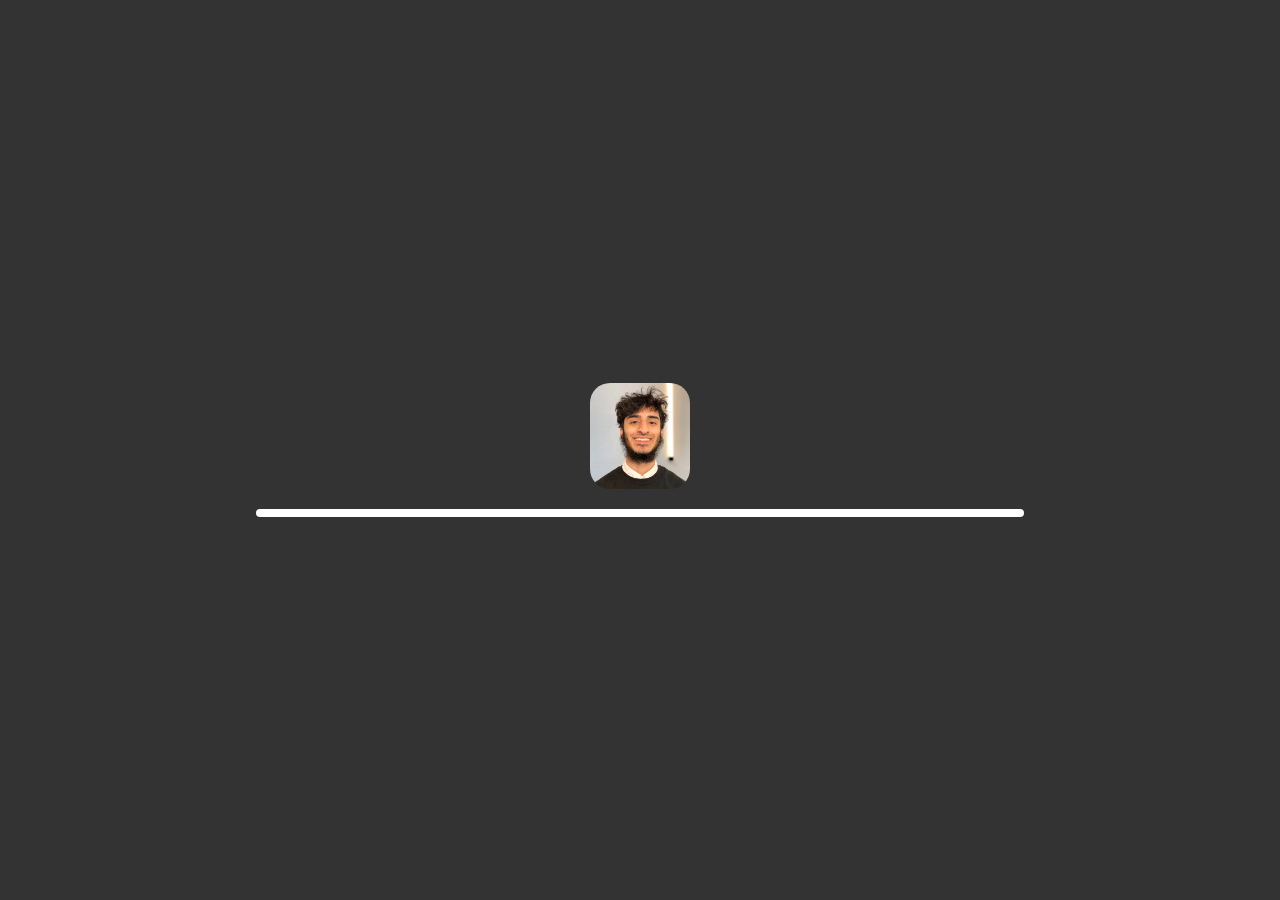
<file: docs/index.html>
<!DOCTYPE html>
<html lang="en">
  <head>
    <meta charset="UTF-8" />
    <meta http-equiv="X-UA-Compatible" content="IE=edge" />
    <meta name="viewport" content="width=device-width, initial-scale=1.0" />
    <title>Ibrahim Ayub Desai</title>
    <link rel="icon" type="image/x-icon" href="favicon.png" />
    <link rel="stylesheet" type="text/css" href="master.css" />
    <link rel="stylesheet" type="text/css" href="CSS.CSS" />
  </head>
  <body>
    <div id="loading-screen">
      <img src="Ibrahim Ayub Desai.png" id="loading-image" />
      <div id="loading-bar">
        <div id="loading-progress"></div>
      </div>
    </div>
    <div class="wrapper">
      <header>
        <img src="Background.JPEG" class="background" />
        <img src="Foreground.png" class="foreground" />
        <h1 class="title">Welcome!</h1>
      </header>
      <nav>
        <div class="hamburger">
          <div class="line"></div>
          <div class="line"></div>
          <div class="line"></div>
        </div>
        <div class="nav-bar">
          <ul>
            <li><a href="index.html" class="active">Home</a></li>
            <li><a href="AboutMe.html" class="active">About Me</a></li>
            <li><a href="Resume.html" class="active">Resume</a></li>
            <li><a href="Projects.html" class="active">Projects</a></li>
            <li><a href="Contact.html" class="active">Contact</a></li>
          </ul>
        </div>
      </nav>
      <section>
        <img class="headshot" src="Ibrahim Ayub Desai.png" alt="Headshot" />
        <h1>I'm Ibrahim Ayub Desai</h1>
        <p class="paragraph1">Chemical Engineering Graduate</p>
        <p class="paragraph2">Aspiring Data Engineer</p>
        <div class="divider"></div>
        <p class="paragraph3">
          Explore my digital corner - a space to discover insights into my
          journey, view my notable creations, and connect with me.
        </p>
      </section>

      <!-- Parallax Scrolling JavaScript -->
      <script>
        document.addEventListener("scroll", function () {
          const scrolled = window.scrollY;
          document.querySelector(
            ".background"
          ).style.transform = `translate3d(0, ${
            scrolled * -0.2
          }px, -10px) scale(2)`;
          document.querySelector(
            ".foreground"
          ).style.transform = `translate3d(0, ${
            scrolled * -0.1
          }px, -5px) scale(1.5)`;
        });
      </script>

      <!-- Existing Hamburger Menu JavaScript -->
      <script>
        const hamburger = document.querySelector(".hamburger");
        hamburger.onclick = function () {
          const navBar = document.querySelector(".nav-bar");
          navBar.classList.toggle("active");
        };
      </script>
      <script src="loading.js"></script>
    </div>
  </body>
</html>
</file>
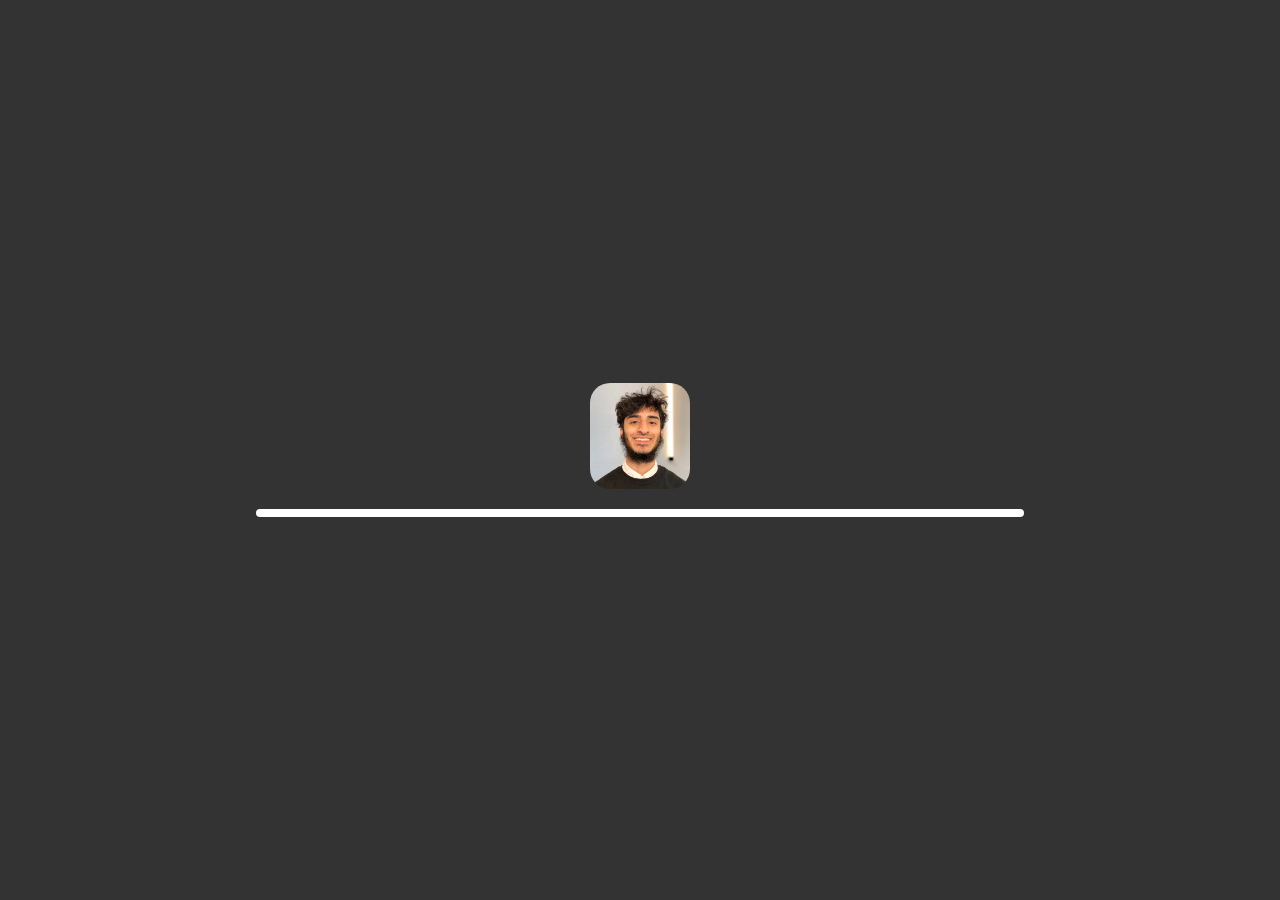
<file: docs/Contact.html>
<!DOCTYPE html>
<html>
  <head>
    <meta charset="utf-8" />
    <meta http-equiv="X-UA-Compatible" content="IE=edge" />
    <title>Contact</title>
    <meta name="description" content="" />
    <meta name="viewport" content="width=device-width, initial-scale=1" />
    <link rel="icon" type="image/x-icon" href="favicon.png" />
    <link rel="stylesheet" type="text/css" href="master.css" />
    <link rel="stylesheet" type="text/css" href="Contact.CSS" />
  </head>
  <body>
    <div id="loading-screen">
      <img src="Ibrahim Ayub Desai.png" id="loading-image" />
      <div id="loading-bar">
        <div id="loading-progress"></div>
      </div>
    </div>
    <header>
      <div class="logo">Ibrahim Ayub Desai</div>
      <div class="hamburger">
        <div class="line"></div>
        <div class="line"></div>
        <div class="line"></div>
      </div>
      <div class="nav-bar">
        <ul>
          <li><a href="index.html">Home</a></li>
          <li><a href="AboutMe.html">About Me</a></li>
          <li><a href="Resume.html">Resume</a></li>
          <li><a href="Projects.html">Projects</a></li>
          <li><a href="Contact.html" class="active">Contact</a></li>
        </ul>
      </div>
    </header>
    <script>
      hamburger = document.querySelector(".hamburger");
      hamburger.onclick = function () {
        navBar = document.querySelector(".nav-bar");
        navBar.classList.toggle("active");
      };
    </script>
    <div class="scroll">
      <img src="contactphoto.png" class="background" />
      <div class="container">
        <a href="https://github.com/IADesai" class="flex-box" target="_blank">
          <svg
            xmlns="http://www.w3.org/2000/svg"
            x="0px"
            y="0px"
            width="50"
            height="50"
            viewBox="0,0,256,256"
            style="fill: rgba(0, 0, 0, 0.763)"
          >
            <g
              fill-opacity="0"
              fill="rgba(0, 0, 0, 0.763)"
              fill-rule="nonzero"
              stroke="none"
              stroke-width="1"
              stroke-linecap="butt"
              stroke-linejoin="miter"
              stroke-miterlimit="10"
              stroke-dasharray=""
              stroke-dashoffset="0"
              font-family="none"
              font-weight="none"
              font-size="none"
              text-anchor="none"
              style="mix-blend-mode: normal"
            >
              <path d="M0,256v-256h256v256z" id="bgRectangle"></path>
            </g>
            <g
              fill="rgba(0, 0, 0, 0.763)"
              fill-rule="nonzero"
              stroke="none"
              stroke-width="1"
              stroke-linecap="butt"
              stroke-linejoin="miter"
              stroke-miterlimit="10"
              stroke-dasharray=""
              stroke-dashoffset="0"
              font-family="none"
              font-weight="none"
              font-size="none"
              text-anchor="none"
              style="mix-blend-mode: normal"
            >
              <g transform="scale(5.12,5.12)">
                <path
                  d="M17.791,46.836c0.711,-0.306 1.209,-1.013 1.209,-1.836v-5.4c0,-0.197 0.016,-0.402 0.041,-0.61c-0.014,0.004 -0.027,0.007 -0.041,0.01c0,0 -3,0 -3.6,0c-1.5,0 -2.8,-0.6 -3.4,-1.8c-0.7,-1.3 -1,-3.5 -2.8,-4.7c-0.3,-0.2 -0.1,-0.5 0.5,-0.5c0.6,0.1 1.9,0.9 2.7,2c0.9,1.1 1.8,2 3.4,2c2.487,0 3.82,-0.125 4.622,-0.555c0.934,-1.389 2.227,-2.445 3.578,-2.445v-0.025c-5.668,-0.182 -9.289,-2.066 -10.975,-4.975c-3.665,0.042 -6.856,0.405 -8.677,0.707c-0.058,-0.327 -0.108,-0.656 -0.151,-0.987c1.797,-0.296 4.843,-0.647 8.345,-0.714c-0.112,-0.276 -0.209,-0.559 -0.291,-0.849c-3.511,-0.178 -6.541,-0.039 -8.187,0.097c-0.02,-0.332 -0.047,-0.663 -0.051,-0.999c1.649,-0.135 4.597,-0.27 8.018,-0.111c-0.079,-0.5 -0.13,-1.011 -0.13,-1.543c0,-1.7 0.6,-3.5 1.7,-5c-0.5,-1.7 -1.2,-5.3 0.2,-6.6c2.7,0 4.6,1.3 5.5,2.1c1.699,-0.701 3.599,-1.101 5.699,-1.101c2.1,0 4,0.4 5.6,1.1c0.9,-0.8 2.8,-2.1 5.5,-2.1c1.5,1.4 0.7,5 0.2,6.6c1.1,1.5 1.7,3.2 1.6,5c0,0.484 -0.045,0.951 -0.11,1.409c3.499,-0.172 6.527,-0.034 8.204,0.102c-0.002,0.337 -0.033,0.666 -0.051,0.999c-1.671,-0.138 -4.775,-0.28 -8.359,-0.089c-0.089,0.336 -0.197,0.663 -0.325,0.98c3.546,0.046 6.665,0.389 8.548,0.689c-0.043,0.332 -0.093,0.661 -0.151,0.987c-1.912,-0.306 -5.171,-0.664 -8.879,-0.682c-1.665,2.878 -5.22,4.755 -10.777,4.974v0.031c2.6,0 5,3.9 5,6.6v5.4c0,0.823 0.498,1.53 1.209,1.836c9.161,-3.032 15.791,-11.672 15.791,-21.836c0,-12.682 -10.317,-23 -23,-23c-12.683,0 -23,10.318 -23,23c0,10.164 6.63,18.804 15.791,21.836z"
                ></path>
              </g>
            </g>
          </svg>
        </a>
        <a
          href="https://www.linkedin.com/in/ibrahimdesai/"
          class="flex-box"
          target="_blank"
        >
          <svg
            xmlns="http://www.w3.org/2000/svg"
            x="0px"
            y="0px"
            width="50"
            height="50"
            viewBox="0,0,256,256"
            style="rgba(0, 0, 0, 0.763)"
          >
            <g
              fill-opacity="0"
              fill="rgba(0, 0, 0, 0.763)"
              fill-rule="nonzero"
              stroke="none"
              stroke-width="1"
              stroke-linecap="butt"
              stroke-linejoin="miter"
              stroke-miterlimit="10"
              stroke-dasharray=""
              stroke-dashoffset="0"
              font-family="none"
              font-weight="none"
              font-size="none"
              text-anchor="none"
              style="mix-blend-mode: normal"
            >
              <path d="M0,256v-256h256v256z" id="bgRectangle"></path>
            </g>
            <g
              fill="rgba(0, 0, 0, 0.763)"
              fill-rule="nonzero"
              stroke="none"
              stroke-width="1"
              stroke-linecap="butt"
              stroke-linejoin="miter"
              stroke-miterlimit="10"
              stroke-dasharray=""
              stroke-dashoffset="0"
              font-family="none"
              font-weight="none"
              font-size="none"
              text-anchor="none"
              style="mix-blend-mode: normal"
            >
              <g transform="scale(5.12,5.12)">
                <path
                  d="M41,4h-32c-2.76,0 -5,2.24 -5,5v32c0,2.76 2.24,5 5,5h32c2.76,0 5,-2.24 5,-5v-32c0,-2.76 -2.24,-5 -5,-5zM17,20v19h-6v-19zM11,14.47c0,-1.4 1.2,-2.47 3,-2.47c1.8,0 2.93,1.07 3,2.47c0,1.4 -1.12,2.53 -3,2.53c-1.8,0 -3,-1.13 -3,-2.53zM39,39h-6c0,0 0,-9.26 0,-10c0,-2 -1,-4 -3.5,-4.04h-0.08c-2.42,0 -3.42,2.06 -3.42,4.04c0,0.91 0,10 0,10h-6v-19h6v2.56c0,0 1.93,-2.56 5.81,-2.56c3.97,0 7.19,2.73 7.19,8.26z"
                ></path>
              </g>
            </g>
          </svg>
        </a>
        <a href="mailto:ibrahim.desai02@gmail.com" class="flex-box">
          <svg
            xmlns="http://www.w3.org/2000/svg"
            x="0px"
            y="0px"
            width="50"
            height="50"
            viewBox="0,0,256,256"
            style="rgba(0, 0, 0, 0.763)"
          >
            <g
              fill-opacity="0"
              fill="rgba(0, 0, 0, 0.763)"
              fill-rule="nonzero"
              stroke="none"
              stroke-width="1"
              stroke-linecap="butt"
              stroke-linejoin="miter"
              stroke-miterlimit="10"
              stroke-dasharray=""
              stroke-dashoffset="0"
              font-family="none"
              font-weight="none"
              font-size="none"
              text-anchor="none"
              style="mix-blend-mode: normal"
            >
              <path d="M0,256v-256h256v256z" id="bgRectangle"></path>
            </g>
            <g
              fill="rgba(0, 0, 0, 0.763)"
              fill-rule="nonzero"
              stroke="none"
              stroke-width="1"
              stroke-linecap="butt"
              stroke-linejoin="miter"
              stroke-miterlimit="10"
              stroke-dasharray=""
              stroke-dashoffset="0"
              font-family="none"
              font-weight="none"
              font-size="none"
              text-anchor="none"
              style="mix-blend-mode: normal"
            >
              <g transform="scale(5.12,5.12)">
                <path
                  d="M14,4c-5.51133,0 -10,4.48867 -10,10v22c0,5.51133 4.48867,10 10,10h22c5.51133,0 10,-4.48867 10,-10v-22c0,-5.51133 -4.48867,-10 -10,-10zM13,16h24c0.18,0 0.34977,0.02031 0.50977,0.07031l-9.83008,9.82031c-1.48,1.48 -3.88914,1.48 -5.36914,0l-9.82031,-9.82031c0.16,-0.05 0.32977,-0.07031 0.50977,-0.07031zM11.07031,17.49023l7.51953,7.50977l-7.51953,7.50977c-0.05,-0.16 -0.07031,-0.32977 -0.07031,-0.50977v-14c0,-0.18 0.02031,-0.34977 0.07031,-0.50977zM38.92969,17.49023c0.05,0.16 0.07031,0.32977 0.07031,0.50977v14c0,0.18 -0.02031,0.34977 -0.07031,0.50977l-7.5293,-7.50977zM20,26.41016l0.89063,0.90039c1.13,1.13 2.61961,1.68945 4.09961,1.68945c1.49,0 2.96961,-0.55945 4.09961,-1.68945l0.90039,-0.90039l7.51953,7.51953c-0.16,0.05 -0.32977,0.07031 -0.50977,0.07031h-24c-0.18,0 -0.34977,-0.02031 -0.50977,-0.07031z"
                ></path>
              </g>
            </g>
          </svg>
        </a>
        <a href="tel:+447486600030" class="flex-box">
          <svg
            xmlns="http://www.w3.org/2000/svg"
            x="0px"
            y="0px"
            width="50"
            height="50"
            viewBox="0,0,256,256"
            style="fill: rgba(0, 0, 0, 0.763)"
          >
            <g
              fill-opacity="0"
              fill="rgba(0, 0, 0, 0.763)"
              fill-rule="nonzero"
              stroke="none"
              stroke-width="1"
              stroke-linecap="butt"
              stroke-linejoin="miter"
              stroke-miterlimit="10"
              stroke-dasharray=""
              stroke-dashoffset="0"
              font-family="none"
              font-weight="none"
              font-size="none"
              text-anchor="none"
              style="mix-blend-mode: normal"
            >
              <path d="M0,256v-256h256v256z" id="bgRectangle"></path>
            </g>
            <g
              fill="rgba(0, 0, 0, 0.763)"
              fill-rule="nonzero"
              stroke="none"
              stroke-width="1"
              stroke-linecap="butt"
              stroke-linejoin="miter"
              stroke-miterlimit="10"
              stroke-dasharray=""
              stroke-dashoffset="0"
              font-family="none"
              font-weight="none"
              font-size="none"
              text-anchor="none"
              style="mix-blend-mode: normal"
            >
              <g transform="scale(5.12,5.12)">
                <path
                  d="M14,3.99023c-5.51133,0 -10,4.48867 -10,10v22c0,5.51133 4.48867,10 10,10h22c5.51133,0 10,-4.48867 10,-10v-22c0,-5.51133 -4.48867,-10 -10,-10zM18.00586,12.0332c0.628,0.027 1.20473,0.38083 1.55273,0.92383c0.396,0.618 1.01055,1.57712 1.81055,2.82813c0.73,1.141 0.78091,2.61469 0.12891,3.80469l-1.46484,2.08398c-0.396,0.564 -0.47498,1.28588 -0.20898,1.92188c0.414,0.99 1.21658,2.5115 2.64258,3.9375c1.426,1.426 2.9475,2.22858 3.9375,2.64258c0.636,0.266 1.35788,0.18702 1.92188,-0.20898l2.08398,-1.46484c1.19,-0.652 2.66369,-0.60009 3.80469,0.12891c1.251,0.8 2.21012,1.41455 2.82813,1.81055c0.543,0.348 0.89683,0.92473 0.92383,1.55273c0.154,3.564 -2.60716,5.00781 -3.41016,5.00781c-0.556,0 -7.2403,0.7597 -14.7793,-6.7793c-7.539,-7.539 -6.7793,-14.2233 -6.7793,-14.7793c0,-0.803 1.44381,-3.56416 5.00781,-3.41016z"
                ></path>
              </g>
            </g>
          </svg>
        </a>
      </div>
    </div>
    <script src="loading.js"></script>
  </body>
</html>
</file>
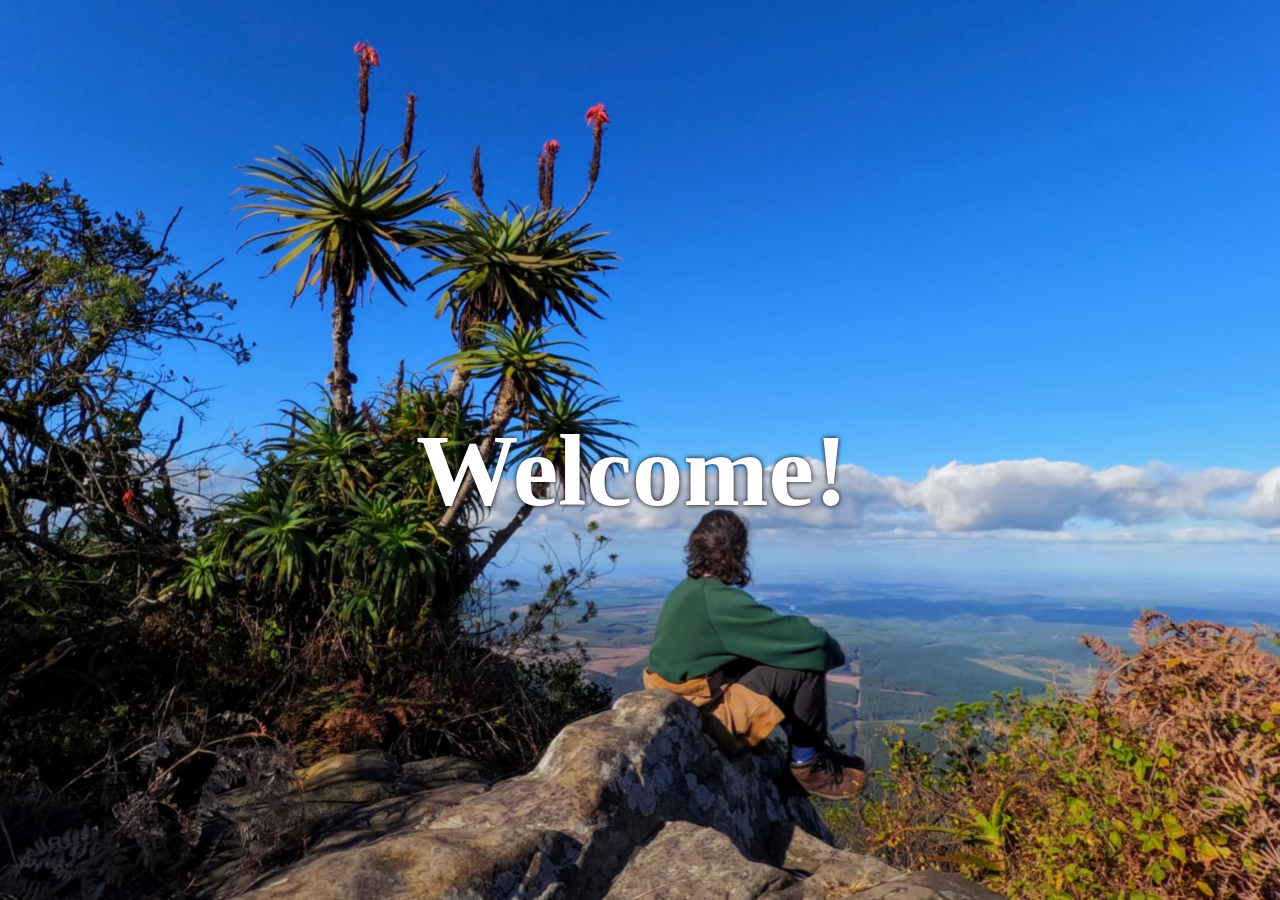
<file: docs/Home.htm>
<!DOCTYPE html>
<html lang="en">
<head>
    <meta charset="UTF-8">
    <meta http-equiv="X-UA-Compatible" content="IE=edge">
    <meta name="viewport" content="width=device-width, initial-scale=1.0">
    <title>Ibrahim Ayub Desai</title>
    <link rel="stylesheet" type="text/css" href="CSS.CSS">
</head>
<body>
    <div class="wrapper">
        <header>
            <img src="Background.JPEG" class="background"> 
            <img src="Foreground.png" class="foreground">
            <h1 class="title">Welcome!</h1>
        </header>
        <bar>[base64]</bar>
        <nav>
            <ui class='nav_links'>
                <li><a href="Home.htm">Home</a></li> 
                <li><a href="AboutMe.htm">About Me</a></li>
                <li><a href="Projects,htm">Projects</a></li>
                <li><a href="Contact.htm">Contact</a></li>
            </ui>
        </nav>
        <section>Lorem ipsum dolor sit amet consectetur adipisicing elit. Aperiam dolorum quam temporibus incidunt consequuntur illum ullam odit tempore exercitationem ipsa ad voluptates, aut minima. Quis maxime maiores minus hic odio quo, ut doloribus id fugit provident voluptates quasi! Quibusdam assumenda labore repellat iste culpa. Rerum quidem tempore rem quos fuga, ut velit blanditiis eligendi fugit ad possimus deleniti, libero explicabo! Commodi debitis dolores enim, sapiente cupiditate hic repellendus quisquam unde autem at explicabo esse cum incidunt dolorum, laborum veniam est fugit ipsam vel, provident odit. Mollitia dolorem temporibus quibusdam natus reiciendis veritatis quae totam, veniam neque nulla officiis pariatur doloremque ipsam dolore vero voluptatem quidem sapiente doloribus hic excepturi voluptates? Labore neque aperiam vero rerum error cumque culpa unde, fugiat quo! In numquam adipisci dolor. In quis at tenetur nihil sed ab incidunt nulla nisi rem maiores, odio quo itaque nesciunt dicta soluta unde, assumenda neque dolor est. Libero cum totam quos, ea quam qui nostrum, quaerat atque delectus magni maiores dolorem eum consectetur est natus enim quod quis. Aut tempore totam saepe ipsa a. Aperiam expedita cum quos, velit pariatur labore ipsam? Soluta reiciendis, eveniet, recusandae impedit commodi consequuntur eos quis possimus esse, officiis sequi sint porro sed obcaecati odit distinctio quisquam veritatis neque! Necessitatibus consequatur quas sapiente vero ut cumque, dolorem expedita facilis repudiandae id at. Facilis sed itaque molestiae ducimus vero, deleniti aspernatur quia ratione mollitia odit impedit quaerat eius? Blanditiis inventore aspernatur similique amet hic dolore, provident molestias illo repellendus, enim, minus ut. Ducimus cum est vero voluptates rerum eius suscipit obcaecati quasi? Sapiente, itaque! Possimus ex repellat non. Neque, possimus? Culpa accusantium molestiae debitis sapiente ipsa natus inventore nesciunt autem fugiat, mollitia quam, magnam dolorum! Quasi distinctio qui nisi praesentium velit! Harum laudantium facilis earum maiores, sit nisi optio impedit nostrum iste quam animi eaque?
        </section>
    </div>
</body>
</html>
</file>
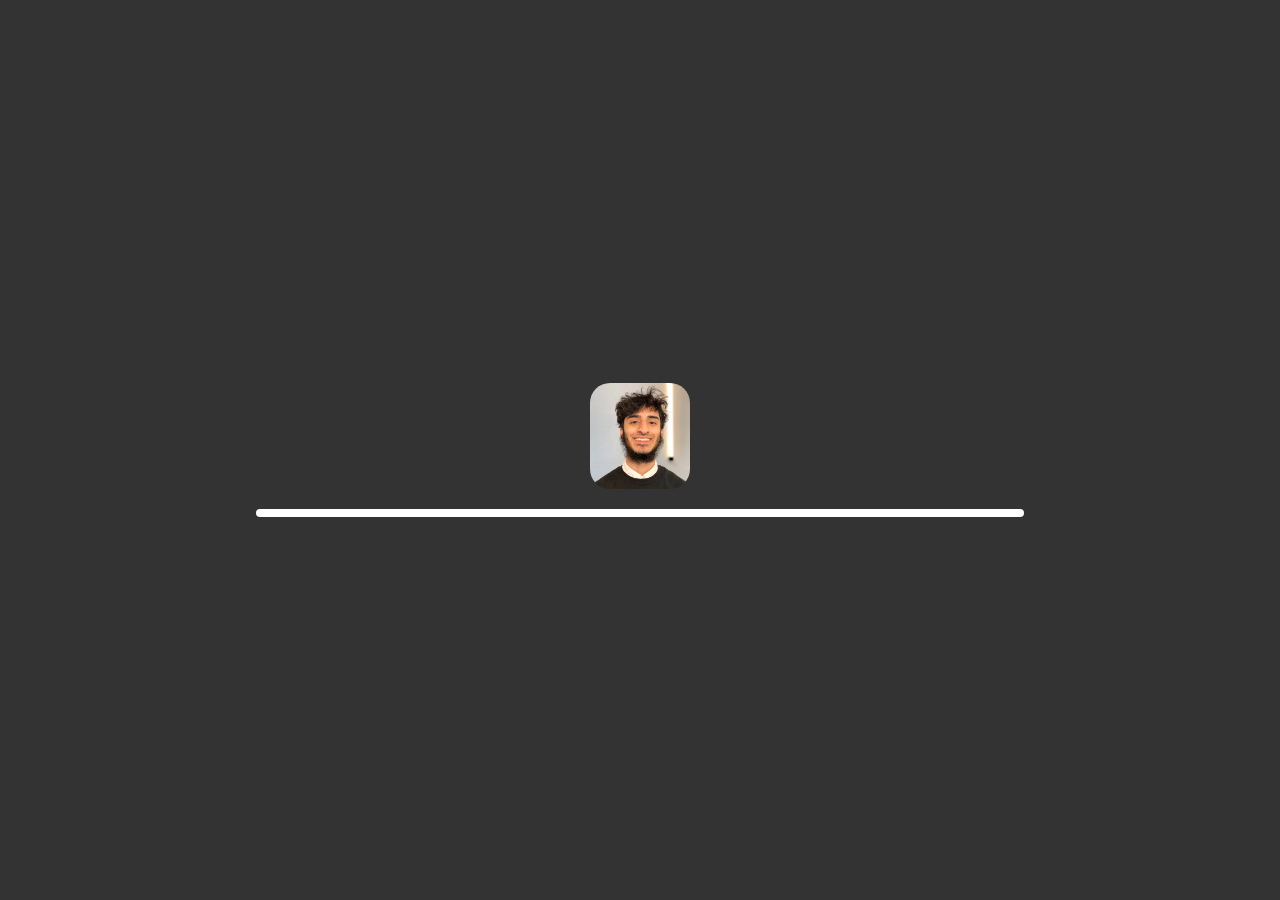
<file: docs/Projects.html>
<!DOCTYPE html>
<html>
  <head>
    <meta charset="utf-8" />
    <meta http-equiv="X-UA-Compatible" content="IE=edge" />
    <title>Projects</title>
    <meta name="description" content="" />
    <meta name="viewport" content="width=device-width, initial-scale=1" />
    <link rel="icon" type="image/x-icon" href="favicon.png" />
    <link rel="stylesheet" type="text/css" href="master.css" />
    <link rel="stylesheet" type="text/css" href="Projects.CSS" />
  </head>
  <body>
    <div id="loading-screen">
      <img src="Ibrahim Ayub Desai.png" id="loading-image" />
      <div id="loading-bar">
        <div id="loading-progress"></div>
      </div>
    </div>
    <header>
      <div class="logo">Ibrahim Ayub Desai</div>
      <div class="hamburger">
        <div class="line"></div>
        <div class="line"></div>
        <div class="line"></div>
      </div>
      <div class="nav-bar">
        <ul>
          <li><a href="index.html">Home</a></li>
          <li><a href="AboutMe.html">About Me</a></li>
          <li><a href="Resume.html">Resume</a></li>
          <li><a href="Projects.html" class="active">Projects</a></li>
          <li><a href="Contact.html">Contact</a></li>
          <!-- <button id="mode-toggle">Toggle Light/Dark Mode</button> -->
        </ul>
      </div>
    </header>
    <script>
      hamburger = document.querySelector(".hamburger");
      hamburger.onclick = function () {
        navBar = document.querySelector(".nav-bar");
        navBar.classList.toggle("active");
      };
    </script>
    <main class="projects-container">
      <!-- Box 1 -->
      <a
        class="project-box"
        href="https://github.com/IADesai/media-sentiment"
        target="_blank"
      >
        <div class="bento-container project-image">
          <img src="Images/image (9).png" alt="Project Title" />
        </div>
        <div
          class="bento-container project-content"
          style="background-color: black"
        >
          <h2 class="title">Media Sentiment</h2>
          <p class="description">
            A project designed to evidence the bias of media outlets on current
            topics.
          </p>
        </div>
        <div class="extra-images">
          <div class="extra-img">
            <img src="Images/image (7).png" alt="Extra Image 1" />
          </div>
          <div class="extra-img" style="align-items: start">
            <img src="Images/image (8).png" alt="Extra Image 2" />
          </div>
          <div class="extra-img">
            <img
              src="Images/architecture-diagram.svg"
              alt="Extra Image 3"
              style="width: 100%; height: 100%"
            />
          </div>
          <!-- Add more .extra-img elements as needed -->
        </div>
      </a>

      <!-- Box 2 -->
      <a
        class="project-box reverse-layout"
        href="https://github.com/IADesai/Cycle-Pricing-App"
        target="_blank"
      >
        <div class="bento-container project-image">
          <img src="Images/tfl_home.jpeg" alt="Project Title" />
        </div>
        <div
          class="bento-container project-content"
          style="background-color: darkblue"
        >
          <h2 class="title">Mock Cycle Prices App</h2>
          <p class="description">
            A project aimed to adjust TFL cycle hire pricing, via an algorithm
            that adjusts the price of the cycle hire dependent on hourly and
            monthly TFL cycle hire data, alongside PM 2.5 pollution levels
            across the boroughs of London.
          </p>
        </div>
        <div class="extra-images">
          <div class="extra-img" style="background-color: whitesmoke">
            <img src="Images/tfl_day.jpeg" alt="Extra Image 1" />
          </div>
          <div class="extra-img" style="background-color: whitesmoke">
            <img src="Images/tfl_pollution.jpeg" alt="Extra Image 2" />
          </div>
          <div class="extra-img" style="background-color: whitesmoke">
            <img src="Images/tfl_month.jpeg" alt="Extra Image 3" />
          </div>
          <!-- Add more .extra-img elements as needed -->
        </div>
      </a>
      <!-- Add more boxes as you need... -->
    </main>
    <script src="loading.js"></script>
    <script>
      let toggleButton = document.getElementById("mode-toggle");
      let isLightMode = false; // you may want to persist this state in localStorage

      toggleButton.addEventListener("click", function () {
        isLightMode = !isLightMode; // toggle the state
        if (isLightMode) {
          document.body.classList.remove("dark-mode");
          document.body.classList.add("light-mode");
          toggleButton.textContent = "Switch to Dark Mode";
        } else {
          document.body.classList.remove("light-mode");
          document.body.classList.add("dark-mode");
          toggleButton.textContent = "Switch to Light Mode";
        }
      });
      //
    </script>
  </body>
</html>
</file>
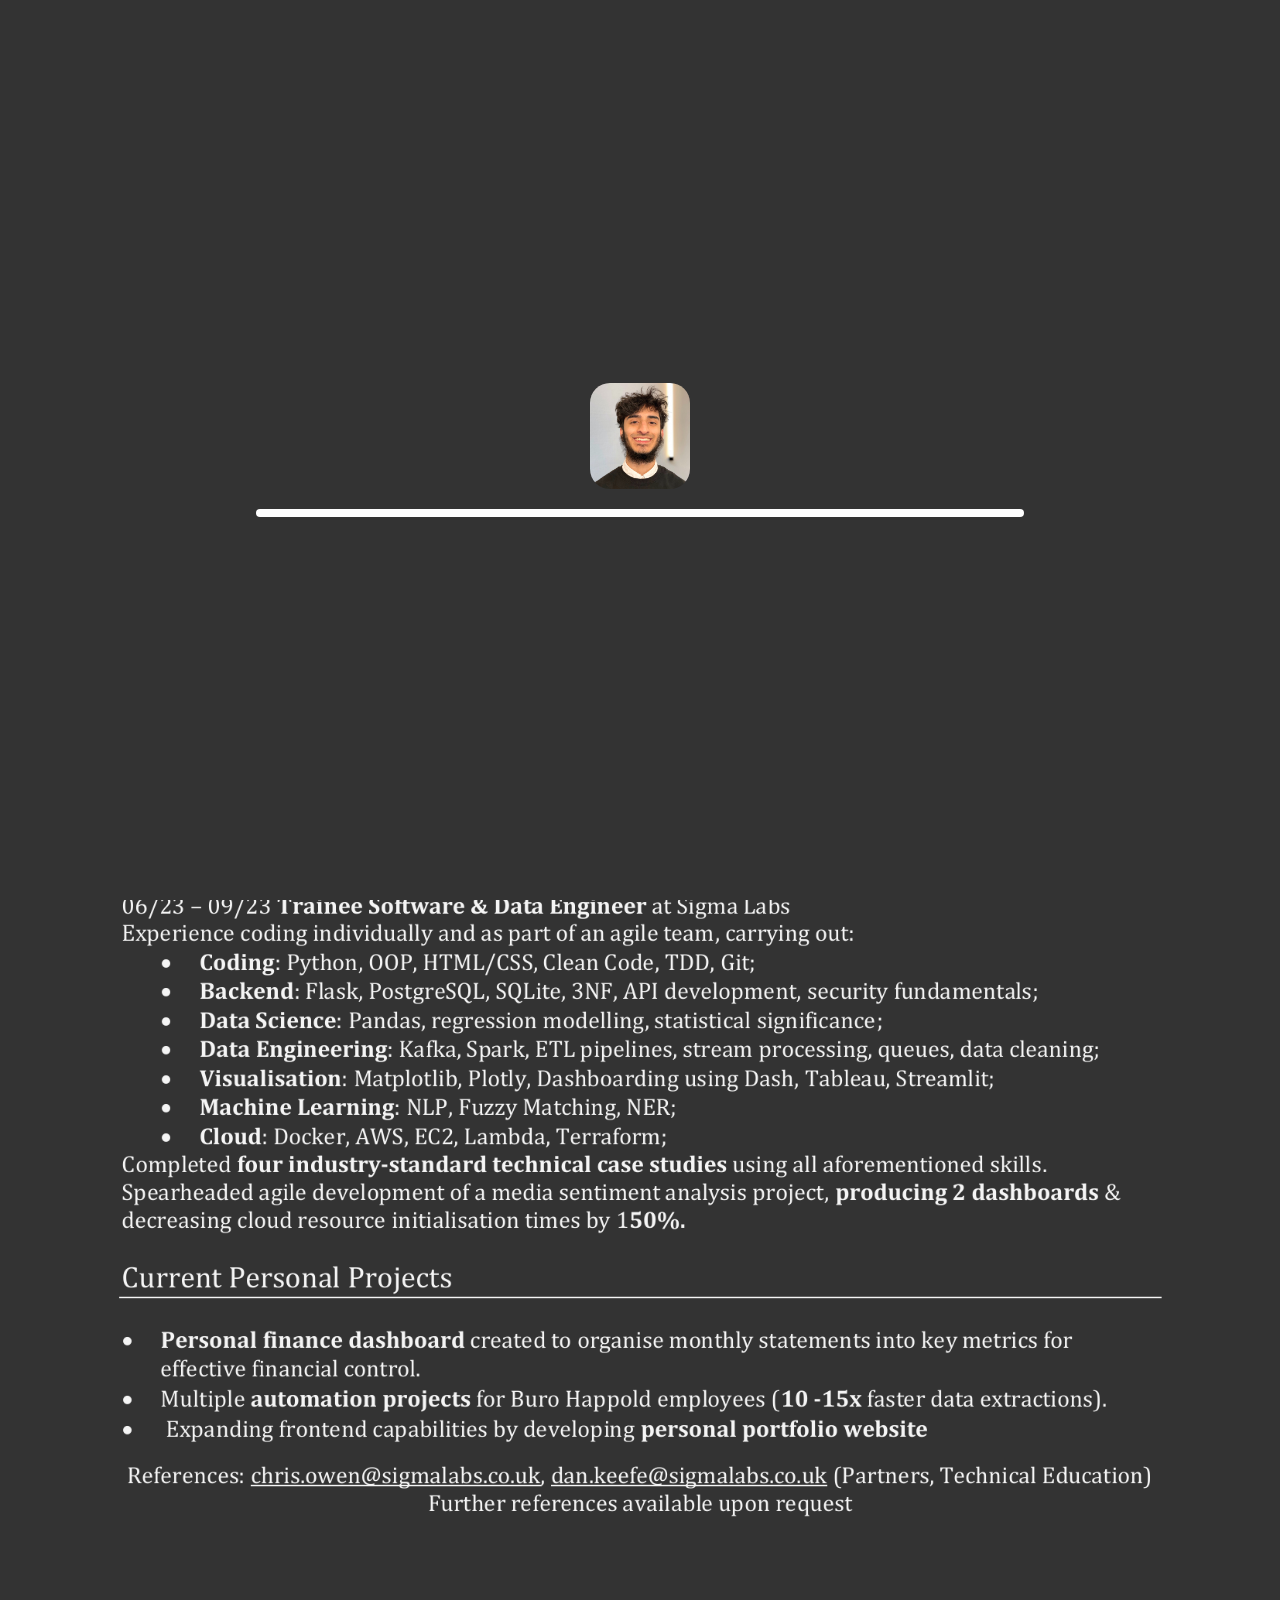
<file: docs/Resume.html>
<!DOCTYPE html>
<html>
  <head>
    <meta charset="utf-8" />
    <meta http-equiv="X-UA-Compatible" content="IE=edge" />
    <title>Resume</title>
    <meta name="description" content="" />
    <meta name="viewport" content="width=device-width, initial-scale=1" />
    <link rel="icon" type="image/x-icon" href="favicon.png" />
    <link rel="stylesheet" type="text/css" href="master.css" />
    <link rel="stylesheet" type="text/css" href="Resume.CSS" />
  </head>
  <body>
    <div id="loading-screen">
      <img src="Ibrahim Ayub Desai.png" id="loading-image" />
      <div id="loading-bar">
        <div id="loading-progress"></div>
      </div>
    </div>
    <header>
      <div class="logo">Ibrahim Ayub Desai</div>
      <div class="hamburger">
        <div class="line"></div>
        <div class="line"></div>
        <div class="line"></div>
      </div>
      <div class="nav-bar">
        <ul>
          <li><a href="index.html">Home</a></li>
          <li><a href="AboutMe.html">About Me</a></li>
          <li><a href="Resume.html" class="active">Resume</a></li>
          <li><a href="Projects.html">Projects</a></li>
          <li><a href="Contact.html">Contact</a></li>
        </ul>
      </div>
    </header>
    <script>
      hamburger = document.querySelector(".hamburger");
      hamburger.onclick = function () {
        navBar = document.querySelector(".nav-bar");
        navBar.classList.toggle("active");
      };
    </script>
    <div class="pdf-download-button">
      <a href="Ibrahim Ayub Desai CV.pdf" download="Ibrahim Ayub Desai CV.pdf">
        <button>Download PDF</button>
      </a>
    </div>
    <br />
    <div class="centered-container">
      <div class="cropped-image-container">
        <img
          class="cropped-image"
          src="Ibrahim Ayub Desai Website Resume.png"
          alt="Resume"
        />
      </div>
    </div>
    <script src="loading.js"></script>
  </body>
</html>
</file>
<file: docs/master.css>
/* Loading Screen */
#loading-screen {
  position: fixed;
  top: 0;
  left: 0;
  width: 100%;
  height: 100%;
  background-color: #333;
  display: flex;
  flex-direction: column;
  align-items: center;
  justify-content: center;
  color: white;
  z-index: 9999;
  opacity: 1; /* Start fully visible */
  transition: opacity 0.5s ease; /* Fade-out transition */
}

/* Smaller Loading Bar */
#loading-bar {
  width: 60%; /* Adjust width as desired */
  height: 8px; /* Make the bar smaller */
  background-color: #555;
  border-radius: 5px;
  overflow: hidden;
}

#loading-progress {
  width: 0;
  height: 100%;
  background-color: #ffffff;
  transition: width 0.3s ease; /* Smooth transition for width */
}

/* Loading Image */
#loading-image {
  width: 100px;
  height: auto;
  border-radius: 20px;
  margin-bottom: 20px;
}
</file>
<file: docs/CSS.CSS>
body {
  margin: 0;
  background-color: #333;
}

.divider {
  height: 0.3vh; /* or the height you want for your divider */
  background-color: #fff; /* color of the divider */
  width: 100%; /* or the width you prefer */
  margin-top: 19vh;
  margin-bottom: 5vh;
  margin-left: auto;
  margin-right: auto;
}

.wrapper {
  height: 100vh;
  overflow-y: auto;
  overflow-x: hidden;
  perspective: 10px;
}

header {
  right: 8px;
  position: relative;
  display: flex;
  justify-content: center;
  align-items: center;
  height: 100%;
  transform-style: preserve-3d;
  z-index: -1;
}

.background {
  transform: translate3d(0, 0, -10px) scale(2);
}
.foreground {
  transform: translate3d(0, 0, -5px) scale(1.5);
}

.background,
.foreground {
  will-change: transform;
  position: absolute;
  height: 100%;
  width: 103%;
  object-fit: cover;
  z-index: -1;
}

.title {
  font-family: "Trebuchet MS";
  font-size: 8vw;
  text-align: center;
  color: white;
  text-shadow: 0 0 5px black;
}

bar {
  width: 100%;
  padding-bottom: 2rem;
  background-color: #333;
  color: #333;
}

nav {
  font-family: "Bahnschrift SemiBold";
  background: #333;
  width: 100%;
  height: 80px;
  display: flex;
  align-items: center;
  justify-content: space-between;
  padding: 100px box-sizing border-box;
}

nav div ul {
  display: flex;
  flex-direction: row;
  padding: 0; /* Add this to remove default padding */
  list-style: none; /* Add this to remove default list styling */
  white-space: nowrap; /* Prevents the text from wrapping onto the next line */
}

nav div ul li {
  display: inline-block;
  text-align: center;
}

nav div ul li a {
  font-size: 20px;
  padding: 10px 25px;
  border-radius: 50px;
  transition: 0.2s;
  margin: auto;
}

a:hover {
  color: black;
  background: white;
}
a.active {
  color: white;
  background: #424949;
}

a:link {
  text-decoration: none;
}
a:visited {
  text-decoration: none;
}
a:hover {
  text-decoration: none;
}
a:active {
  text-decoration: none;
}

section {
  font-family: "Bahnschrift SemiBold";
  font-size: 3.8vw;
  text-justify: auto;
  padding: 2.5rem;
  background-color: #333;
  color: white;
}

h1 {
  padding-top: 0.5em;
  margin: 0;
  padding-bottom: 10px; /* adjust it to your needs */
}

.paragraph1 {
  margin: 0;
  padding-bottom: 0px; /* adjust it to your needs */
}

.paragraph2 {
  margin: 0;
  padding-bottom: 0px; /* adjust it to your needs */
}

.pbar {
  margin: 0;
  padding: 0px 0; /* adjust it to your needs */
  letter-spacing: -0.05em;
}

.paragraph3 {
  font-size: 0.8em;
  padding-right: 1em;
  padding-top: 0.3em;
}

.headshot {
  float: right;
  width: 6em;
  height: auto;
  border-radius: 50%;
  padding-right: 2em;
  margin-bottom: 2vh;
  margin-top: 0.2em;
}

/* Media query for screens with a max width of x pixels */
@media screen and (max-width: 700px) {
  .headshot {
    float: none;
    display: block;
    margin: 0 auto; /* Center the image */
    padding-right: 0;
  }
  h1 {
    padding-top: 0.5em;
    margin: 0;
    padding-bottom: 10px; /* adjust it to your needs */
    text-align: center;
  }
  .paragraph1 {
    margin: 0;
    padding-bottom: 0px; /* adjust it to your needs */
    text-align: center;
  }
  .paragraph2 {
    margin: 0;
    padding-bottom: 0px; /* adjust it to your needs */
    text-align: center;
  }
}

.nav-bar {
  width: 100%;
}

.nav-bar ul {
  display: grid;
  grid-template-columns: repeat(5, 1fr);
  column-gap: 1;
}
.nav-bar ul li {
  display: flex;
  color: white;
  font-size: 20px;
  padding: 10px 25px;
  border-radius: 20px;
  transition: 0.2s;
  align-items: center;
  justify-content: center;
  margin: 58px auto 0 auto;
  margin-bottom: 28px;
}

@media only screen and (min-width: 1021px) {
  .hamburger {
    display: none;
  }
}

@media only screen and (max-width: 1020px) {
  .hamburger {
    display: block;
    cursor: pointer;
  }
  .hamburger .line {
    width: 30px;
    height: 3px;
    background: white;
    margin: 6px 0;
  }
  nav {
    background: #333;
    width: 100%;
    height: 80px;
    display: flex;
    align-items: right;
    padding: 0 32px;
  }

  .nav-bar {
    height: 0;
    position: absolute;
    top: calc(100vh + 80px);
    left: 0;
    right: 0;
    width: 100vw;
    background: #333;
    transition: 0.5s;
    overflow: hidden;
  }

  .nav-bar.active {
    /* existing styles */
    display: flex;
    flex-direction: row;
    align-items: center;
    justify-content: center;
    height: 500px; /* or however tall you want it */
  }

  .nav-bar ul {
    display: flex;
    flex-direction: column; /* This will stack the list items vertically */
    list-style: none; /* Remove bullet points from the list */
    width: 100%; /* Full width of the nav-bar */
    text-align: center; /* Center the text of each list item */
  }

  .nav-bar ul li {
    margin: 20px 0; /* Add some vertical space between the list items */
    z-index: 10;
  }

  .divider {
    margin-top: 9vh;
  }
}
</file>
<file: docs/Contact.CSS>
* {
  margin: 0;
  padding: 0;
  list-style: none;
  text-decoration: none;
  font-family: "Bahnschrift SemiBold";
  box-sizing: border-box;
}
body,
html {
  height: 100%;
  margin: 0;
}
body {
  background-color: #333;
}
header {
  background: #424949;
  width: 100%;
  height: 80px;
  display: flex;
  align-items: center;
  justify-content: space-between;
  padding: 0 100px;
}
.logo {
  font-size: 28px;
  color: white;
}
.hamburger {
  display: none;
}
.nav-bar ul {
  display: flex;
}
.nav-bar ul li a {
  display: block;
  color: white;
  font-size: 20px;
  padding: 10px 25px;
  border-radius: 50px;
  transition: 0.2s;
  margin: 0 5px;
}
.nav-bar ul li a:hover {
  color: black;
  background: white;
}
.nav-bar ul li a.active {
  color: black;
  background: white;
}
@media only screen and (max-width: 1320px) {
  header {
    padding: 0 50px;
  }
}
@media only screen and (max-width: 1100px) {
  header {
    padding: 0 30px;
  }
}
@media only screen and (max-width: 910px) {
  .logo {
    font-size: 18px;
    color: white;
  }
  .hamburger {
    display: block;
    cursor: pointer;
  }
  .hamburger .line {
    width: 30px;
    height: 3px;
    background: white;
    margin: 6px 0;
  }
  .nav-bar {
    z-index: 10;
    height: 0;
    position: absolute; /* Ensure position is set for z-index to work */
    top: 80px;
    left: 0;
    right: 0;
    width: 100vw;
    background: #424949;
    transition: 0.5s;
  }

  .nav-bar.active {
    height: 60vh;
    overflow: scroll;
  }

  .nav-bar ul {
    display: block;
    width: fit-content;
    margin: 80px auto 0 auto;
    text-align: center;
    transition: 0.5s;
    opacity: 0;
    overflow: scroll;
  }
  .nav-bar.active ul {
    opacity: 1;
  }
  .nav-bar.active ul li a {
    opacity: 1;
  }
  .nav-bar ul li a {
    margin-bottom: 28px;
  }
}

.container {
  display: grid;
  grid-template-columns: repeat(2, 1fr);
  grid-template-rows: repeat(2, 1fr);
  row-gap: 10vh;
  column-gap: 15vw;
  justify-content: center;
  align-items: center;
  width: 45em;
  margin: auto;
  padding-top: 3em;
}

.flex-box {
  width: 100%;
  height: 0;
  padding-top: 100%; /* Padding-top for responsive square boxes */
  position: relative;
  background-color: rgba(104, 107, 107, 0);
  border-radius: 1em;
  overflow: hidden;
}

.flex-box svg,
.flex-box img {
  width: 100%; /* Adjust to fill the flex-box */
  height: 100%; /* Adjust to fill the flex-box */
  position: absolute;
  top: 50%;
  left: 50%;
  transform: translate(
    -50%,
    -50%
  ); /* Center the image or SVG within the flex-box */
}

.flex-box:hover {
  transform: scale(1.05); /* Slightly increase size on hover */
}

a {
  color: inherit; /* Ensures the hyperlink has no extra styles */
  text-decoration: none; /* Removes underline from hyperlinks */
}

@media (max-width: 960px) {
  .container {
    width: 35em;
    padding-top: 5em;
  }
}

@media (max-width: 600px) {
  .container {
    width: 20em;
    padding-top: 10em;
  }
}

@media (max-width: 360px) {
  .scroll {
    height: 100%;
    overflow: scroll; /* Prevents scrolling */
  }
  .container {
    grid-template-columns: 1fr;
    grid-template-rows: 1fr 1fr 1fr 1fr;
    margin-top: -5em;
    padding-bottom: 10em;
  }
  .flex-box {
    width: 90vw;
    height: calc((100vh - 6vw) / 4);
  }
}

.container {
  z-index: 1; /* Make sure this is lower than the nav-bar's z-index */
  /* ...other styles... */
}

.background {
  position: absolute;
  width: 100%;
  height: 100%;
  object-fit: cover;
  z-index: -1;
  display: flex;
  justify-content: center;
  align-items: center;
}

@media screen and (min-aspect-ratio: 1/1) {
  /* Styles for screens where the width is greater or equal to the height */
  .background {
    position: fixed;
  }
  header {
    position: fixed;
    z-index: 10;
  }
  .container {
    padding-top: 10em;
  }
}
</file>
<file: docs/Projects.CSS>
/* .dark-mode {
  --background-color: #333;
  --header-bg-color: #424949;
  --text-color: white;
  --box-bg-color: #c0bcbc00;
  --text-heading-color: #333;
  --accent-color: antiquewhite;
  --bento-bg-color: #add8e665;
}

.light-mode {
  --background-color: #fff;
  --header-bg-color: #f2f2f2;
  --text-color: #333;
  --box-bg-color: #686868;
  --text-heading-color: #fff;
  --accent-color: #000;
  --bento-bg-color: #555;
}

body {
  background-color: var(--background-color);
}
header {
  background: var(--header-bg-color);
}
.logo, .nav-bar ul li a {
  color: var(--text-color);
}
.project-box {
  background-color: var(--box-bg-color);
  color: var(--text-heading-color);
}
.project-content {
  color: var(--accent-color);
  background-color: var(--bento-bg-color);
} */

* {
  margin: 0;
  padding: 0;
  list-style: none;
  text-decoration: none;
  font-family: "Bahnschrift SemiBold";
  box-sizing: border-box;
}
body {
  background-color: #333;
}
header {
  background: #424949;
  width: 100%;
  height: 80px;
  display: flex;
  align-items: center;
  justify-content: space-between;
  padding: 0 100px;
}
.logo {
  font-size: 28px;
  color: white;
}
.hamburger {
  display: none;
}
.nav-bar ul {
  display: flex;
}
.nav-bar ul li a {
  display: block;
  color: white;
  font-size: 20px;
  padding: 10px 25px;
  border-radius: 50px;
  transition: 0.2s;
  margin: 0 5px;
}
.nav-bar ul li a:hover {
  color: black;
  background: white;
}
.nav-bar ul li a.active {
  color: black;
  background: white;
}
@media only screen and (max-width: 1320px) {
  header {
    padding: 0 50px;
  }
}
@media only screen and (max-width: 1100px) {
  header {
    padding: 0 30px;
  }
}
@media only screen and (max-width: 910px) {
  .logo {
    font-size: 18px;
    color: white;
  }
  .hamburger {
    display: block;
    cursor: pointer;
  }
  .hamburger .line {
    width: 30px;
    height: 3px;
    background: white;
    margin: 6px 0;
  }
  .nav-bar {
    height: 0;
    position: absolute;
    top: 80px;
    left: 0;
    right: 0;
    width: 100vw;
    background: #424949;
    transition: 0.5s;
    overflow: hidden;
  }
  .nav-bar.active {
    height: 450px;
  }
  .nav-bar ul {
    display: block;
    width: fit-content;
    margin: 80px auto 0 auto;
    text-align: center;
    transition: 0.5s;
    opacity: 0;
  }
  .nav-bar.active ul {
    opacity: 1;
  }
  .nav-bar ul li a {
    margin-bottom: 28px;
  }
}
.projects-container {
  display: flex;
  flex-direction: column;
  align-items: center;
  margin: 20px 0;
  max-width: none;
}

/* Single project box styling */
.project-box {
  display: flex;
  width: 80%; /* Adjusted width from 100% for padding considerations */
  height: 30vw; /* Example: 50% of the viewport width */
  margin-bottom: 20px;
  padding: 1em;
  gap: 0;
  background-color: #c0bcbc00;
  color: #333;
  border-radius: 20px;
  justify-content: space-between;
  align-items: stretch; /* Ensure children fill the height */
}

/* Media query for tablets */
@media (min-width: 768px) {
  .project-box {
    /* Todo: Define the appropriate height for tablet viewports */
    height: 30vw;
    max-height: 35vh;
  }
  .project-box .extra-images {
    display: none; /* Hidden initially */
    width: 100%; /* Full width to line up underneath */
    opacity: 0; /* Fully transparent initially */
    visibility: hidden; /* Not visible */
    transition: visibility 0s linear 0.25s, opacity 0.25s linear; /* Transition on visibility and opacity */
  }
}

/* Alternate layout for every other box */
.project-box.reverse-layout {
  flex-direction: row-reverse;
}

/* Bento box styling for image and content */
.bento-container {
  display: flex;
  flex: 1;
  flex-direction: column;
  justify-content: center;
  align-items: center;
  overflow: hidden;
  /* height: 100%; */
  padding: 0; /* Removed padding */
  gap: 0; /* Removed gap */
}

/* Image bento box specifics */
.project-image img {
  width: 100%;
  height: 100%;
  object-fit: cover;
  border-radius: 20px;
  border: 2px solid antiquewhite;
}

/* Content bento box specifics */
.project-content {
  text-align: center;
  padding: 0 20px;
  color: antiquewhite;
  border: 2px solid antiquewhite;
  background-color: #add8e665;
  border-radius: 20px;
  font-size: 2vw;
}

.project-content .title,
.project-content .description {
  /* Inherit text-align center from parent .project-content */
}

/* Ensure that image and content have equal splitting within the project box */
.project-image,
.project-content {
  width: 50%;
}

.project-box .extra-images {
  display: none; /* Hidden initially */
  width: 100%; /* Full width to line up underneath */
  opacity: 0; /* Fully transparent initially */
  visibility: hidden; /* Not visible */
  transition: visibility 0s linear 0.25s, opacity 0.25s linear; /* Transition on visibility and opacity */
}

/* Desktops */
@media (min-width: 992px) {
  .project-box {
    transition: max-height 0.25s ease-in; /* Transition on max-height */
    max-height: 40vh; /* Initial height */
    overflow: hidden; /* Hide extra content until hover */
    display: flex; /* Ensure the children are flex items */
    flex-wrap: wrap; /* Allow for wrapping */
  }

  .project-box:hover {
    box-shadow: 0 10px 20px rgba(0, 0, 0, 0.2);
    max-height: 150vh; /* Adjust this as needed for your content */
    height: auto; /* Let height grow to fit the content */
  }

  .project-image,
  .project-content {
    height: 35vh;
    width: 50%; /* Ensure these are half the width of the .project-box */
  }

  .project-box:hover .extra-images {
    display: flex; /* Change display to show the elements */
    flex-direction: row; /* Align extra images side by side */
    justify-content: space-between; /* Align them with space in between */
    opacity: 1; /* Transition to fully opaque */
    visibility: visible; /* Make visible */
    transition-delay: 0s; /* Start transition immediately when hovered */
  }

  /* The extra-img container styles */
  .project-box .extra-images .extra-img {
    width: 50%; /* Set the width to half of their container */
    height: 35vh; /* Keep the same height as .project-content and .project-image */
    margin-bottom: 1em; /* A gap beneath the images */
    border: 2px solid antiquewhite;
    border-radius: 20px;
    overflow: hidden;
    display: flex;
    justify-content: center;
    align-items: center;
  }

  .project-box .extra-images .extra-img:hover {
    overflow-y: scroll;
  }

  /* The image styles inside extra-img */
  .project-box .extra-images .extra-img img {
    width: 100%;
    height: auto;
  }
}
</file>
<file: docs/Resume.CSS>
* {
  margin: 0;
  padding: 0;
  list-style: none;
  text-decoration: none;
  font-family: "Bahnschrift SemiBold";
  box-sizing: border-box;
}
body {
  background-color: #333;
}
header {
  background: #424949;
  width: 100%;
  height: 80px;
  display: flex;
  align-items: center;
  justify-content: space-between;
  padding: 0 100px;
}
.logo {
  font-size: 28px;
  color: white;
}
.hamburger {
  display: none;
}
.nav-bar ul {
  display: flex;
}
.nav-bar ul li a {
  display: block;
  color: white;
  font-size: 20px;
  padding: 10px 25px;
  border-radius: 50px;
  transition: 0.2s;
  margin: 0 5px;
}
.nav-bar ul li a:hover {
  color: black;
  background: white;
}
.nav-bar ul li a.active {
  color: black;
  background: white;
}
@media only screen and (max-width: 1320px) {
  header {
    padding: 0 50px;
  }
}
@media only screen and (max-width: 1100px) {
  header {
    padding: 0 30px;
  }
}
@media only screen and (max-width: 910px) {
  .logo {
    font-size: 18px;
    color: white;
  }
  .hamburger {
    display: block;
    cursor: pointer;
  }
  .hamburger .line {
    width: 30px;
    height: 3px;
    background: white;
    margin: 6px 0;
  }
  .nav-bar {
    height: 0;
    position: absolute;
    top: 80px;
    left: 0;
    right: 0;
    width: 100vw;
    background: #424949;
    transition: 0.5s;
    overflow: hidden;
  }
  .nav-bar.active {
    height: 450px;
    z-index: 10;
  }
  .nav-bar ul {
    display: block;
    width: fit-content;
    margin: 80px auto 0 auto;
    text-align: center;
    transition: 0.5s;
    opacity: 0;
  }
  .nav-bar.active ul {
    opacity: 1;
  }
  .nav-bar ul li a {
    margin-bottom: 28px;
  }
}

.centered-container {
  display: flex;
  align-items: center;
  justify-content: center;
  height: 100%; /* Set the height as needed */
  overflow: hidden;
}

.cropped-image-container {
  width: 80em; /* Adjust the width as needed */
}

.cropped-image {
  width: 100%;
  display: block;
}

.pdf-download-button {
  position: absolute;
  top: 10;
  right: 0;
  margin: 10px; /* Adjusts the space from the top and right edge */
}

button {
  background-color: rgba(76, 175, 79, 0); /* Green */
  border: none;
  color: white;
  padding: 10px 20px;
  text-align: center;
  text-decoration: none;
  display: inline-block;
  font-size: 2vw;
  cursor: pointer;
  font-family: "Bahnschrift SemiBold";
}
</file>
